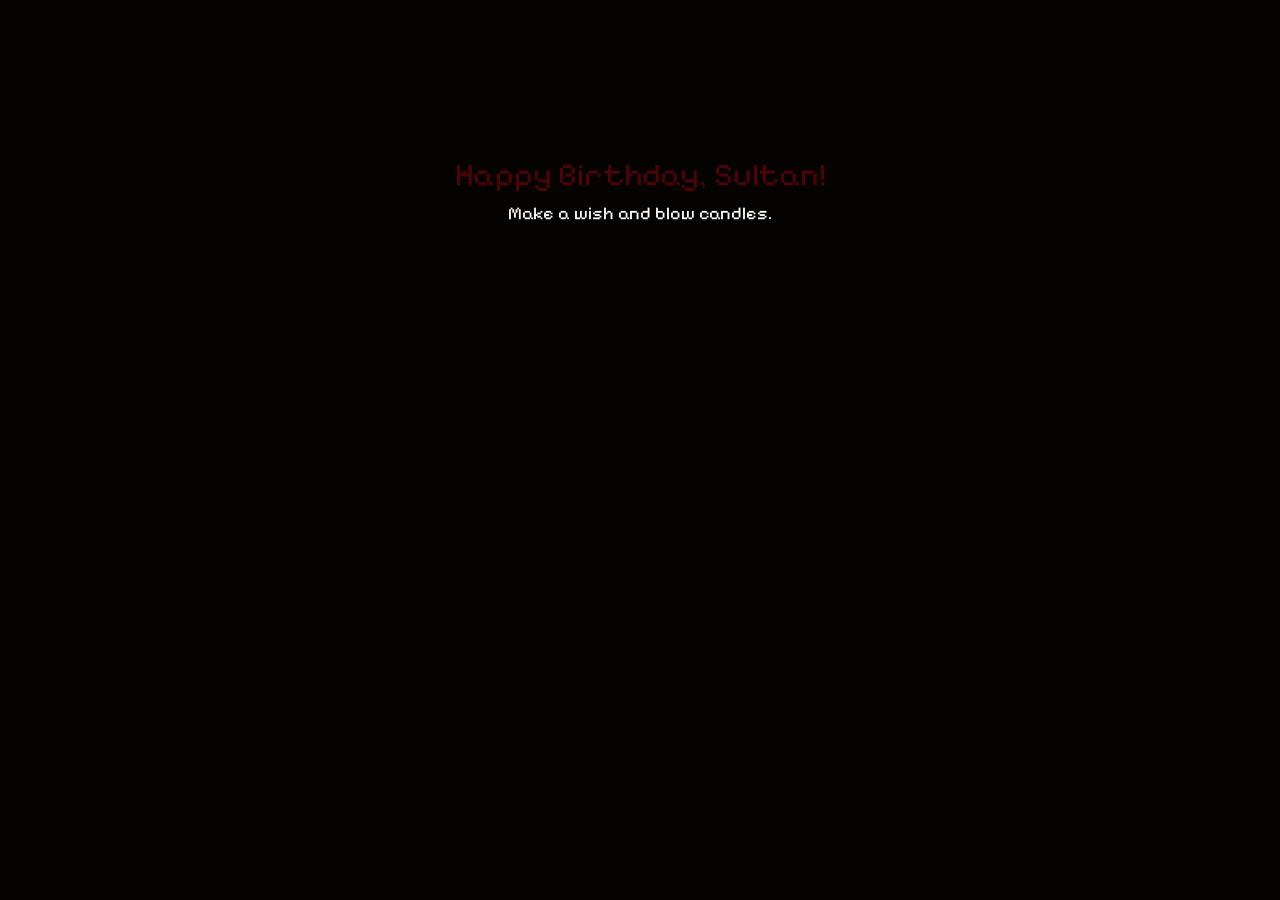
<file: index.html>
<!DOCTYPE html>
<html lang="en">

<head>
  <meta charset="UTF-8" />
  <meta name="viewport" content="width=device-width, initial-scale=1" />
  <title>Birthday Cake 🎂</title>
  <link rel="stylesheet" href="style.css" />
  <link rel="preconnect" href="https://fonts.googleapis.com" />
  <link rel="preconnect" href="https://fonts.gstatic.com" crossorigin />
  <link href="https://fonts.googleapis.com/css2?family=Pixelify+Sans:wght@400..700&display=swap" rel="stylesheet" />
  <style>
    #mainTitle {
      font-size: 32px;
      font-family: 'Pixelify Sans', sans-serif;
      margin-bottom: 8px;
    }

    #subTitle {
      font-size: 18px;
      font-family: 'Pixelify Sans', sans-serif;
      color: #ffffff;
    }
  </style>
</head>

<body>
  <div class="container">
    <div id="birthdayText"></div>
    <div class="cake-container">
      <div class="cake" id="cake"></div>
    </div>
  </div>

  <script>
    // Read URL params
    const params = new URLSearchParams(window.location.search);
    const name = params.get("name") || "Sultan";
    let candleCount = parseInt(params.get("candles")) || 24;
    candleCount = Math.min(Math.max(candleCount, 1), 30);

    const birthdayText = document.getElementById("birthdayText");
    birthdayText.innerHTML = `
  <div id="mainTitle">Happy Birthday, ${name}!</div>
  <div id="subTitle">Make a wish and blow candles.</div>

  <button id="giftBtn">Open ur gifts</button>
`;

    const giftBtn = document.getElementById("giftBtn");

    // Hide it at first
    giftBtn.style.display = "none";

    // Open gifts page when clicked
    giftBtn.addEventListener("click", () => {
      window.location.href = "gifts.html";
    });

    const cake = document.getElementById("cake");

    const colors = [
      "green-candle",
      "purple-candle",
      "blue-candle",
      "yellow-candle",
    ];
    const CAKE_VISUAL_WIDTH = 35;

    function createCandles(count) {
      cake.innerHTML = "";
      const CANDLE_VISUAL_WIDTH = 2;
      const availableWidth = CAKE_VISUAL_WIDTH;
      const candlesPerRow = 6;
      const rowCount = Math.ceil(count / candlesPerRow);
      const shiftAmount = 4;

      for (let i = 0; i < count; i++) {
        const candle = document.createElement("div");
        candle.classList.add("candle");
        const colorClass = colors[Math.floor(Math.random() * colors.length)];
        candle.classList.add(colorClass);

        const row = Math.floor(i / candlesPerRow);
        const col = i % candlesPerRow;
        const totalCandlesInRow = Math.min(
          candlesPerRow,
          count - row * candlesPerRow
        );
        const rowSpacing = availableWidth / (totalCandlesInRow + 1);

        const leftBase = rowSpacing * (col + 1) - CANDLE_VISUAL_WIDTH / 2 + 5;
        const rowShift = row % 2 === 0 ? 0 : shiftAmount;

        candle.style.position = "absolute";
        candle.style.top = `${10 + row * 3}px`;
        candle.style.left = `${leftBase - rowShift + 4}px`;

        cake.appendChild(candle);
      }
    }

    createCandles(candleCount);

    // === Microphone / Blow Detection ===
    async function startMicDetection() {
      try {
        const stream = await navigator.mediaDevices.getUserMedia({
          audio: true,
        });
        const audioContext = new (window.AudioContext ||
          window.webkitAudioContext)();
        const source = audioContext.createMediaStreamSource(stream);
        const analyser = audioContext.createAnalyser();
        analyser.fftSize = 512;

        source.connect(analyser);

        const dataArray = new Uint8Array(analyser.frequencyBinCount);

        let blown = false;

        function detectBlow() {
          analyser.getByteFrequencyData(dataArray);

          let total = 0;
          let high = 0;
          let low = 0;

          const midpoint = dataArray.length / 2;

          for (let i = 0; i < dataArray.length; i++) {
            total += dataArray[i];

            if (i < midpoint) {
              low += dataArray[i];
            } else {
              high += dataArray[i];
            }
          }

          const volume = total / dataArray.length;
          const lowAvg = low / midpoint;
          const highAvg = high / midpoint;
          const ratio = highAvg / (lowAvg + 1);

          if (!blown && (volume > 35 || (volume > 20 && ratio > 0.15))) {
            blown = true;
            blowOutCandles();
          }

          requestAnimationFrame(detectBlow);
        }

        detectBlow();
      } catch (err) {
        console.error("Mic access error:", err);
      }
    }

    function blowOutCandles() {
      const candles = document.querySelectorAll(".candle");
      candles.forEach((candle) => {
        const delay = Math.random() * 1000;
        setTimeout(() => {
          colors.forEach((color) => {
            if (candle.classList.contains(color)) {
              candle.classList.add("blown");
            }
          });
        }, delay);
      });

      // Update subTitle after short delay
      setTimeout(() => {
        const subTitle = document.getElementById("subTitle");
        subTitle.textContent = "";

        // subTitle.textContent = "Yayy! Wishing you the happiest birthday ever!! ";

        giftBtn.style.display = "inline-block";
      }, 1200);
    }

    startMicDetection();
  </script>
</body>

</html>
</file>
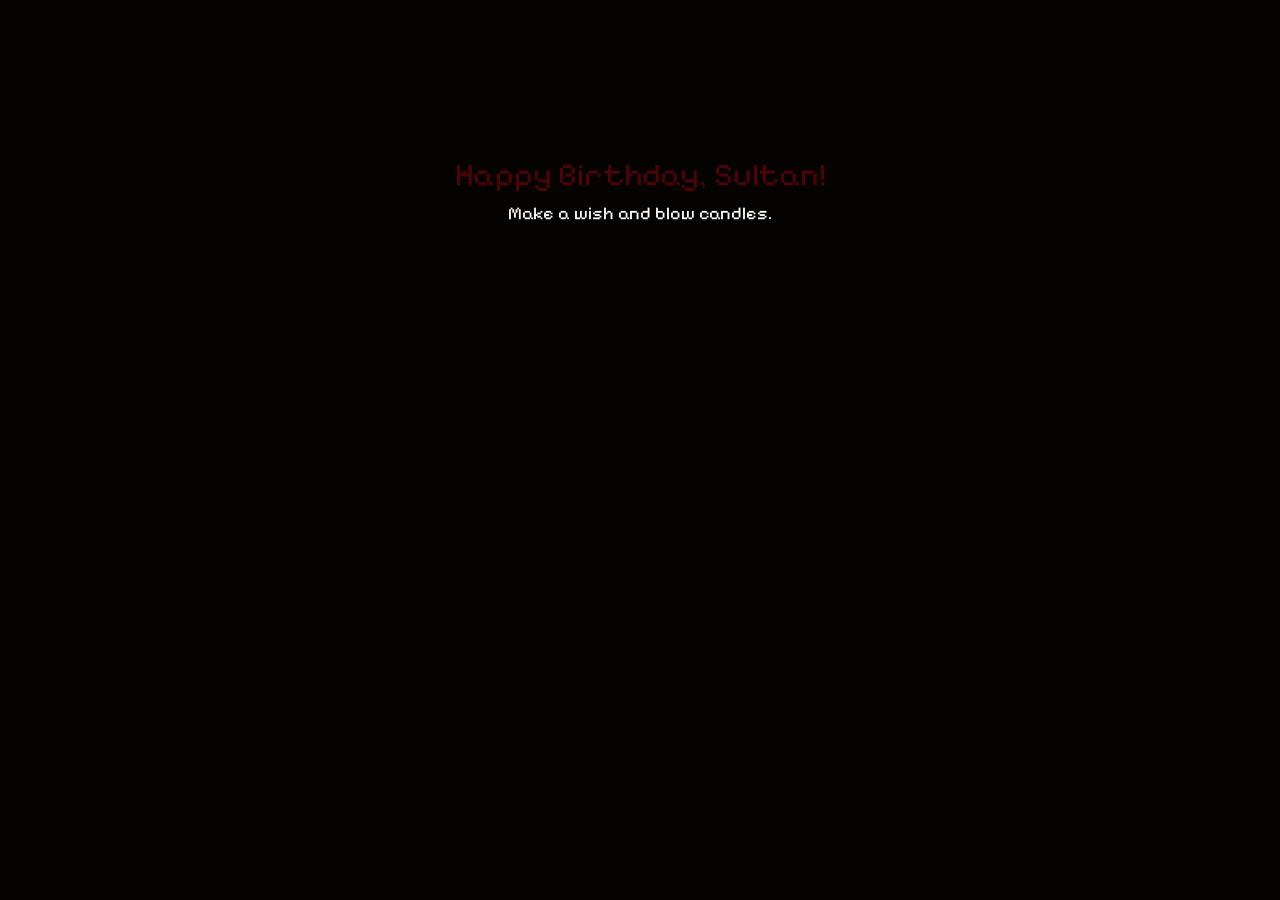
<file: cake.html>
<!DOCTYPE html>
<html lang="en">

<head>
  <meta charset="UTF-8" />
  <meta name="viewport" content="width=device-width, initial-scale=1" />
  <title>Birthday Cake 🎂</title>
  <link rel="stylesheet" href="style.css" />
  <link rel="preconnect" href="https://fonts.googleapis.com" />
  <link rel="preconnect" href="https://fonts.gstatic.com" crossorigin />
  <link href="https://fonts.googleapis.com/css2?family=Pixelify+Sans:wght@400..700&display=swap" rel="stylesheet" />
  <style>
    #mainTitle {
      font-size: 32px;
      font-family: 'Pixelify Sans', sans-serif;
      margin-bottom: 8px;
    }

    #subTitle {
      font-size: 18px;
      font-family: 'Pixelify Sans', sans-serif;
      color: #ffffff;
    }
  </style>
</head>

<body>
  <div class="container">
    <div id="birthdayText"></div>
    <div class="cake-container">
      <div class="cake" id="cake"></div>
    </div>
  </div>

  <script>
    // Read URL params
    const params = new URLSearchParams(window.location.search);
    const name = params.get("name") || "Sultan";
    let candleCount = parseInt(params.get("candles")) || 24;
    candleCount = Math.min(Math.max(candleCount, 1), 30);

    const birthdayText = document.getElementById("birthdayText");
    birthdayText.innerHTML = `
  <div id="mainTitle">Happy Birthday, ${name}!</div>
  <div id="subTitle">Make a wish and blow candles.</div>

  <button id="giftBtn">Open ur gifts</button>
`;

    const giftBtn = document.getElementById("giftBtn");

    // Hide it at first
    giftBtn.style.display = "none";

    // Open gifts page when clicked
    giftBtn.addEventListener("click", () => {
      window.location.href = "gifts.html";
    });

    const cake = document.getElementById("cake");

    const colors = [
      "green-candle",
      "purple-candle",
      "blue-candle",
      "yellow-candle",
    ];
    const CAKE_VISUAL_WIDTH = 35;

    function createCandles(count) {
      cake.innerHTML = "";
      const CANDLE_VISUAL_WIDTH = 2;
      const availableWidth = CAKE_VISUAL_WIDTH;
      const candlesPerRow = 6;
      const rowCount = Math.ceil(count / candlesPerRow);
      const shiftAmount = 4;

      for (let i = 0; i < count; i++) {
        const candle = document.createElement("div");
        candle.classList.add("candle");
        const colorClass = colors[Math.floor(Math.random() * colors.length)];
        candle.classList.add(colorClass);

        const row = Math.floor(i / candlesPerRow);
        const col = i % candlesPerRow;
        const totalCandlesInRow = Math.min(
          candlesPerRow,
          count - row * candlesPerRow
        );
        const rowSpacing = availableWidth / (totalCandlesInRow + 1);

        const leftBase = rowSpacing * (col + 1) - CANDLE_VISUAL_WIDTH / 2 + 5;
        const rowShift = row % 2 === 0 ? 0 : shiftAmount;

        candle.style.position = "absolute";
        candle.style.top = `${10 + row * 3}px`;
        candle.style.left = `${leftBase - rowShift + 4}px`;

        cake.appendChild(candle);
      }
    }

    createCandles(candleCount);

    // === Microphone / Blow Detection ===
    async function startMicDetection() {
      try {
        const stream = await navigator.mediaDevices.getUserMedia({
          audio: true,
        });
        const audioContext = new (window.AudioContext ||
          window.webkitAudioContext)();
        const source = audioContext.createMediaStreamSource(stream);
        const analyser = audioContext.createAnalyser();
        analyser.fftSize = 512;

        source.connect(analyser);

        const dataArray = new Uint8Array(analyser.frequencyBinCount);

        let blown = false;

        function detectBlow() {
          analyser.getByteFrequencyData(dataArray);

          let total = 0;
          let high = 0;
          let low = 0;

          const midpoint = dataArray.length / 2;

          for (let i = 0; i < dataArray.length; i++) {
            total += dataArray[i];

            if (i < midpoint) {
              low += dataArray[i];
            } else {
              high += dataArray[i];
            }
          }

          const volume = total / dataArray.length;
          const lowAvg = low / midpoint;
          const highAvg = high / midpoint;
          const ratio = highAvg / (lowAvg + 1);

          // انفخ بقوة أو بصوت مرتفع
          if (!blown && (volume > 35 || (volume > 20 && ratio > 0.15))) {
            blown = true;
            blowOutCandles();
          }

          requestAnimationFrame(detectBlow);
        }

        detectBlow();
      } catch (err) {
        console.error("Mic access error:", err);
      }
    }

    function blowOutCandles() {
      const candles = document.querySelectorAll(".candle");
      candles.forEach((candle) => {
        const delay = Math.random() * 1000;
        setTimeout(() => {
          colors.forEach((color) => {
            if (candle.classList.contains(color)) {
              candle.classList.add("blown");
            }
          });
        }, delay);
      });

      // Update subTitle after short delay
      setTimeout(() => {
        const subTitle = document.getElementById("subTitle");
        subTitle.textContent = "";

        // subTitle.textContent = "Yayy! Wishing you the happiest birthday ever!! ";

        giftBtn.style.display = "inline-block";
      }, 1200);
    }

    startMicDetection();
  </script>
</body>

</html>
</file>
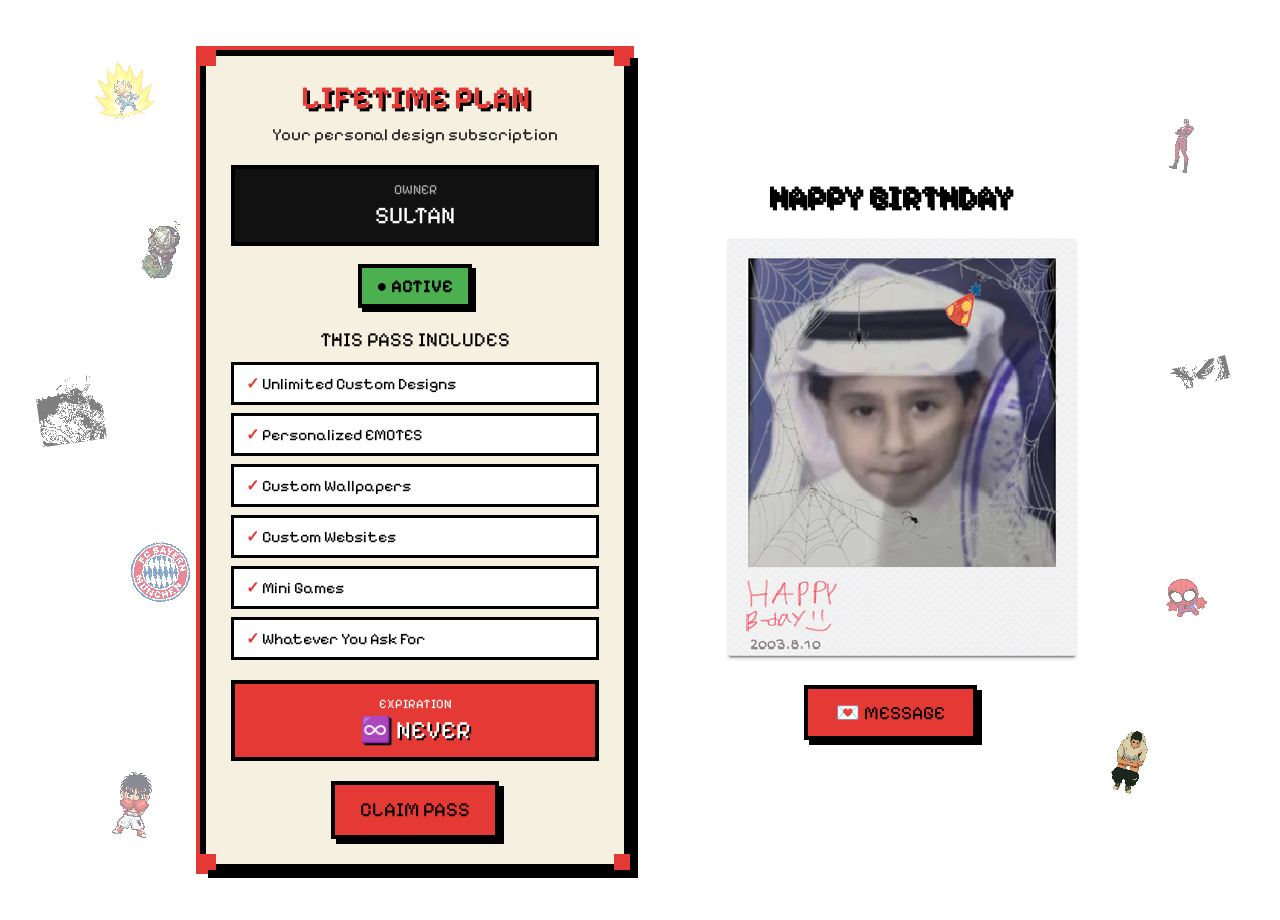
<file: gifts.html>
<!DOCTYPE html>
<html lang="en">

<head>
  <meta charset="UTF-8">
  <meta name="viewport" content="width=device-width, initial-scale=1.0">

  <title>Lifetime Pass</title>

  <!-- Pixel font -->
  <link rel="preconnect" href="https://fonts.googleapis.com">
  <link rel="preconnect" href="https://fonts.gstatic.com" crossorigin>

  <link href="https://fonts.googleapis.com/css2?family=Pixelify+Sans:wght@400;500;600;700&display=swap"
    rel="stylesheet">

  <link href="https://fonts.googleapis.com/css2?family=Noto+Kufi+Arabic:wght@400;500;600;700&display=swap"
    rel="stylesheet">

  <link rel="stylesheet" href="gift.css">
</head>


<body>


  <div class="background">

    <img src="images/1.png" class="bg bg1">
    <img src="images/2.png" class="bg bg2">
    <img src="images/3.png" class="bg bg3">
    <img src="images/4.png" class="bg bg4">
    <img src="images/5.png" class="bg bg5">
    <img src="images/6.png" class="bg bg6">
    <img src="images/7.png" class="bg bg7">
    <img src="images/8.png" class="bg bg8">
    <img src="images/9.png" class="bg bg9">

  </div>


  <!-- =========================
       MAIN CONTENT
  ========================== -->

  <main class="page">


    <!-- =========================
         LEFT — LIFETIME PASS
    ========================== -->

    <div class="pass" id="pass">


      <div class="pixel top-left"></div>
      <div class="pixel top-right"></div>
      <div class="pixel bottom-left"></div>
      <div class="pixel bottom-right"></div>





      <h1 class="title">
        LIFETIME PLAN
      </h1>


      <p class="subtitle">
        Your personal design subscription
      </p>


      <!-- Owner -->

      <div class="owner-box">

        <div class="owner-label">
          OWNER
        </div>

        <div class="owner">
          SULTAN
        </div>

      </div>


      <!-- Status -->

      <div class="status">
        ● ACTIVE
      </div>


      <!-- Features -->

      <div class="features-title">
        THIS PASS INCLUDES
      </div>


      <div class="features">

        <div class="feature">
          Unlimited Custom Designs
        </div>

        <div class="feature">
          Personalized EMOTES
        </div>

        <div class="feature">
          Custom Wallpapers
        </div>

        <div class="feature">
          Custom Websites
        </div>

        <div class="feature">
          Mini Games
        </div>

        <div class="feature">
          Whatever You Ask For
        </div>

      </div>


      <!-- Lifetime -->

      <div class="lifetime">

        <div class="lifetime-small">
          EXPIRATION
        </div>

        <div class="lifetime-big">
          ♾️ NEVER
        </div>

      </div>


      <!-- Claim -->

      <button id="claimButton">
        CLAIM PASS
      </button>


      <!-- Claimed -->

      <div class="claimed" id="claimedMessage">

        ✓ <span>CLAIMED!</span>

        <br>

        This pass belongs to you forever.

      </div>

    </div>




    <div class="image-side">


      <h2 class="title" style="color: black;">
        HAPPY
        BIRTHDAY
      </h2>



      <!--  image -->

      <div class="main-image">

        <img src="images/sultan.png" alt="Gift image">

      </div>


      <!-- Message button -->

      <button id="messageButton">
        💌 MESSAGE
      </button>



      <div class="message-cloud" id="messageCloud">

        <button class="close-message" id="closeMessage">
          ×
        </button>


        <div class="features-title">
          💌 MESSAGE FOR YOU 💌
        </div>


        <div class="message-text">

          🤍 To Sultan

          <br><br>
          وجودك بحياتي من الأشياء اللي انا ممتنة لها واحب إنك انت بالذات الشخص اللي عرفته مو بس لأنك تضحكني بس لأنك
          انت بطريقتك بتفاصيلك وشخصيتك وكل الأشياء اللي تخليك انت
          عشان كذا شكرا لأمك وابوك لانه جابوا انسان رهيب زيك

          <br><br>
          انا واثقة انك بتوصل لكل شيء تتمناه حتى الأشياء اللي يمكن اليوم تحس إنها بعيدة 
          واعرف انك مع الوقت بتوري الناس
          كلهم قد ايش انت شخص رهيب

          كل عام وانت بخير🤍

        </div>

      </div>

    </div>


  </main>


  <script src="script.js"></script>

</body>

</html>
</file>
